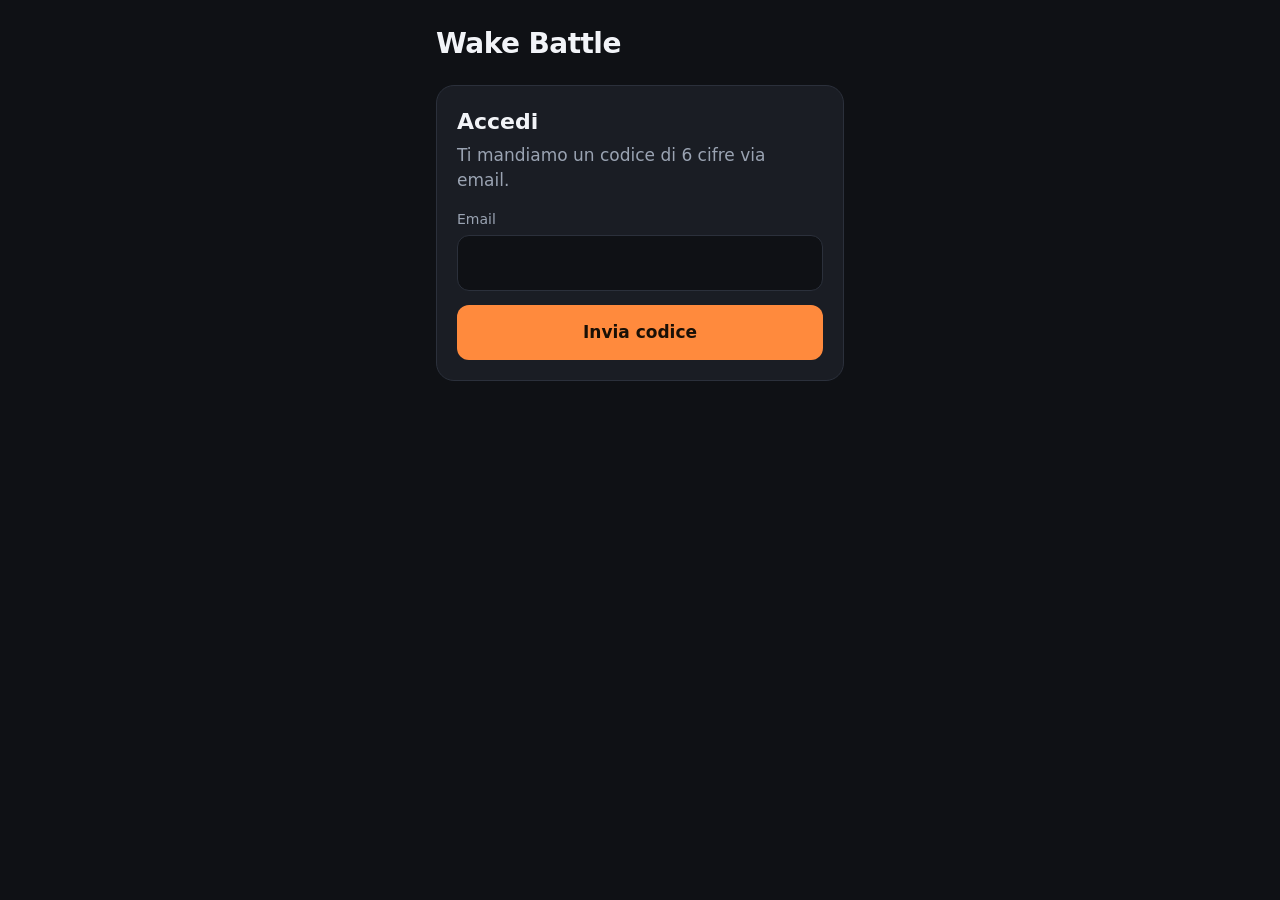
<file: index.html>
<!doctype html>
<html lang="it">
<head>
  <meta charset="utf-8">
  <meta name="viewport" content="width=device-width, initial-scale=1, viewport-fit=cover">
  <meta http-equiv="Content-Security-Policy"
        content="default-src 'self'; script-src 'self'; style-src 'self'; img-src 'self' data: blob:; media-src 'self' data: blob:; connect-src 'self' https://rxxqdseojllcniowrzxm.supabase.co wss://rxxqdseojllcniowrzxm.supabase.co; base-uri 'none'; form-action 'none'; object-src 'none'">
  <meta name="referrer" content="no-referrer">
  <meta name="apple-mobile-web-app-capable" content="yes">
  <meta name="mobile-web-app-capable" content="yes">
  <meta name="apple-mobile-web-app-title" content="Wake Battle">
  <meta name="apple-mobile-web-app-status-bar-style" content="black-translucent">
  <meta name="theme-color" content="#0f1115">
  <title>Wake Battle</title>
  <link rel="stylesheet" href="style.css?v=25">
</head>
<body>
  <main id="app">
    <header class="brand">
      <h1>Wake Battle</h1>
    </header>

    <p id="msg" class="msg" role="status" aria-live="polite" hidden></p>

    <!-- 1. Email -->
    <section id="v-email" class="card" hidden>
      <h2>Accedi</h2>
      <p class="hint">Ti mandiamo un codice di 6 cifre via email.</p>
      <form id="f-email" novalidate>
        <label for="email">Email</label>
        <input id="email" type="email" autocomplete="email" inputmode="email" autocapitalize="off" spellcheck="false" required>
        <button type="submit">Invia codice</button>
      </form>
    </section>

    <!-- 2. Codice email -->
    <section id="v-otp" class="card" hidden>
      <h2>Inserisci il codice</h2>
      <p class="hint">Inviato a <strong id="otp-email"></strong>. Controlla anche lo spam.</p>
      <form id="f-otp" novalidate>
        <label for="otp">Codice a 6 cifre</label>
        <input id="otp" class="big" type="text" inputmode="numeric" autocomplete="one-time-code" pattern="[0-9]{6}" required>
        <button type="submit">Accedi</button>
      </form>
      <div class="row">
        <button id="b-resend" class="link" type="button">Invia di nuovo</button>
        <button id="b-change-email" class="link" type="button">Cambia email</button>
      </div>
    </section>

    <!-- 3. Nome -->
    <section id="v-name" class="card" hidden>
      <h2>Come ti chiami?</h2>
      <p class="hint">Il nome che vedrà il tuo partner.</p>
      <form id="f-name" novalidate>
        <label for="name">Nome</label>
        <input id="name" type="text" maxlength="30" autocomplete="given-name" required>
        <button type="submit">Salva</button>
      </form>
    </section>

    <!-- 4. Collegamento coppia -->
    <section id="v-pair" class="card" hidden>
      <h2>Collegati al partner</h2>
      <p class="hint">Uno dei due crea il codice, l'altro lo inserisce.</p>

      <div id="pair-choose">
        <button id="b-create" type="button">Crea un codice</button>
        <div class="sep"><span>oppure</span></div>
        <form id="f-join" novalidate>
          <label for="join-code">Ho un codice</label>
          <input id="join-code" class="big code" type="text" autocapitalize="characters" autocomplete="off" spellcheck="false" required>
          <button type="submit" class="secondary">Collegati</button>
        </form>
      </div>

      <div id="pair-wait" hidden>
        <p class="hint">Fai inserire questo codice al tuo partner:</p>
        <p id="pair-code" class="code-show"></p>
        <p class="hint">Scade tra <strong id="pair-left"></strong></p>
        <p class="hint small">In attesa del partner…</p>
        <button id="b-cancel-code" class="link" type="button">Annulla</button>
      </div>

      <div id="pair-expired" hidden>
        <p class="hint">Codice scaduto.</p>
        <button id="b-regen" type="button">Crea un nuovo codice</button>
      </div>
    </section>

    <!-- 5. App principale (in coppia) -->
    <section id="v-main" hidden>
      <p class="vs-line"><span id="me-name"></span> <span class="vs">vs</span> <span id="partner-name"></span></p>

      <nav class="tabs" role="tablist">
        <button type="button" class="tab" data-tab="oggi" role="tab">Oggi</button>
        <button type="button" class="tab" data-tab="sfida" role="tab">Sfida</button>
        <button type="button" class="tab" data-tab="profilo" role="tab">Profilo</button>
      </nav>

      <!-- OGGI -->
      <div id="t-oggi" class="tab-page">
        <div id="o-setup" class="card" hidden>
          <h2>Imposta la sveglia</h2>
          <p class="hint">Scegli orario e giorni per iniziare a sfidarvi.</p>
          <button id="b-go-profile" type="button">Imposta ora</button>
        </div>

        <div id="o-alarm-warn" class="banner" hidden>
          <p>Sveglie di Orologio non aggiornate.</p>
          <button id="b-aggiorna-sveglie" class="secondary small-btn" type="button">Aggiorna sveglie</button>
        </div>

        <div class="card">
          <p class="label">La tua sveglia</p>
          <p id="o-alarm" class="clock"></p>
          <p id="o-status" class="hint"></p>
          <button id="b-salta" class="secondary small-btn" type="button">Salta</button>

          <div id="o-play" hidden>
            <button id="b-sveglio" class="done" type="button" hidden>Sono sveglio, spegni le sveglie</button>
            <p id="o-timer" class="timer">0:00.0</p>
            <div class="bar"><div id="o-bar"></div></div>
            <p id="o-left" class="small center"></p>
            <div class="challenge">
              <p class="label">Challenge di oggi</p>
              <p id="o-ch-name" class="ch-name"></p>
              <p id="o-ch-detail" class="hint"></p>
              <div id="o-game" class="game" hidden></div>
            </div>
            <button id="b-done" class="done" type="button">Fatto</button>
          </div>

          <div id="o-result" hidden>
            <p id="o-result-main" class="result"></p>
            <p id="o-result-ch" class="small center"></p>
            <div id="o-foto" class="foto-grid" hidden></div>
            <div id="o-video" class="video-box" hidden></div>
            <!-- Dal Passo 4 (video a richiesta) 'video_esercizi' si comporta
                 come 'video' di Occhi aperti: visibile solo per la giornata
                 di gioco (non più 48 ore piene), quindi ora dentro o-result
                 come lui. -->
            <div id="o-video-esercizi" class="video-box" hidden></div>
          </div>
        </div>

        <div class="card">
          <p class="label" id="o-p-label">Partner</p>
          <p id="o-p-alarm" class="clock small-clock"></p>
          <p id="o-p-status" class="hint"></p>
          <div id="o-p-foto" class="foto-grid" hidden></div>
          <div id="o-p-video" class="video-box" hidden></div>
          <div id="o-p-video-esercizi" class="video-box" hidden></div>
        </div>

        <p id="o-day" class="banner" hidden></p>
      </div>

      <!-- SFIDA -->
      <div id="t-sfida" class="tab-page" hidden>
        <div class="card">
          <p class="label" id="s-week-label">Questa settimana</p>
          <div class="score">
            <div><p class="score-name" id="s-me-name"></p><p class="score-pts" id="s-me-pts"></p><p class="small" id="s-me-time"></p></div>
            <div class="score-sep">–</div>
            <div><p class="score-name" id="s-pa-name"></p><p class="score-pts" id="s-pa-pts"></p><p class="small" id="s-pa-time"></p></div>
          </div>
          <p id="s-verdict" class="banner"></p>
          <table class="days">
            <thead><tr><th>Giorno</th><th>Challenge</th><th id="s-th-me">Tu</th><th id="s-th-pa">Partner</th></tr></thead>
            <tbody id="s-days"></tbody>
          </table>
          <p class="small">Pari punti? Vince il tempo totale più basso (non completata = 5:00).</p>
        </div>

        <div class="card">
          <p class="label" id="s-prize-label">Premio della settimana</p>
          <p id="s-prize-current" class="prize"></p>
          <form id="f-prize" novalidate>
            <input id="prize" type="text" maxlength="200" placeholder="Es. cena offerta dal perdente" autocomplete="off">
            <button type="submit" class="secondary">Salva premio</button>
          </form>
        </div>

        <div class="card">
          <p class="label">Storico</p>
          <p id="h-wins" class="wins"></p>
          <ul id="h-list" class="history"></ul>
        </div>
      </div>

      <!-- PROFILO -->
      <div id="t-profilo" class="tab-page" hidden>
        <div class="card">
          <h2>La mia sveglia</h2>
          <p class="hint">Solo da lunedì a venerdì. Un cambio vale anche per oggi solo se il nuovo orario è almeno 30 minuti più avanti di adesso.</p>
          <form id="f-alarm" novalidate>
            <label for="alarm-time">Orario</label>
            <input id="alarm-time" type="time" step="60" required>
            <label>Giorni</label>
            <div class="days-pick" id="days-pick">
              <button type="button" class="day" data-day="1" aria-pressed="false">Lun</button>
              <button type="button" class="day" data-day="2" aria-pressed="false">Mar</button>
              <button type="button" class="day" data-day="3" aria-pressed="false">Mer</button>
              <button type="button" class="day" data-day="4" aria-pressed="false">Gio</button>
              <button type="button" class="day" data-day="5" aria-pressed="false">Ven</button>
            </div>
            <button type="submit">Salva sveglia</button>
          </form>
          <p id="p-effective" class="small"></p>
        </div>

        <div class="card">
          <p class="label" id="p-partner-label">Sveglia del partner</p>
          <p id="p-partner" class="hint"></p>
        </div>

        <div class="card">
          <p class="label">Giochi</p>
          <p class="hint">Prova i giochi senza conseguenze, prima che entrino nella sfida.</p>
          <a id="l-beta" class="button secondary" href="beta.html">Prova i giochi (beta)</a>
        </div>

        <div class="card instructions">
          <p class="label">Istruzioni</p>
          <details>
            <summary>Come funziona in breve</summary>
            <ul>
              <li>Ognuno sceglie il suo orario di sveglia (lun–ven). Alla sveglia scopri la sfida del giorno, uguale per tutti e due.</li>
              <li>Il cronometro parte all'orario della sveglia, non quando apri l'app. Hai 5 minuti per finire.</li>
              <li>Vince il giorno chi finisce prima. Chi non finisce dà il punto all'altro. Stesso tempo: mezzo punto a testa.</li>
              <li>Sabato alle 12:00 il verdetto della settimana e il premio.</li>
            </ul>
          </details>
          <details>
            <summary>Da fare una volta</summary>
            <ol>
              <li>Aggiungi l'app alla schermata Home: apri il sito in Safari → Condividi → Aggiungi alla schermata Home. Da qui in poi usa SOLO l'icona, mai Safari.</li>
              <li>Apri l'app dall'icona e fai l'accesso con email e codice (è separata da Safari: va rifatto qui). Al primo gioco con fotocamera tocca Consenti.</li>
              <li>Crea in Comandi i comandi WB (Imposta sveglie, Fatto, Salta) e le due automazioni (Sera alle 21:00, Sveglia fermata) seguendo i passi che ti sono stati indicati a parte.</li>
              <li>In Profilo imposta orario e giorni, poi tocca "Aggiorna sveglie" quando l'app te lo propone: crea in Orologio le sveglie WB.</li>
            </ol>
          </details>
          <details>
            <summary>Ogni giorno</summary>
            <ul>
              <li>Suona la sveglia WB → fermala → l'app si apre da sola (sblocca il telefono se serve).</li>
              <li>Se vedi "Sono sveglio, spegni le sveglie" toccalo prima di iniziare il gioco: spegne le sveglie di controllo.</li>
              <li>Fai la sfida. Se ti riaddormenti, le sveglie di controllo suonano a +2 e +4 minuti: fermale e continua, il gioco non si perde.</li>
              <li>Se non ci sei: tocca "Salta" in "Oggi" fino a 30 minuti prima della tua sveglia (annullabile entro lo stesso limite). Il partner non se ne accorge finché non finisce di giocare.</li>
            </ul>
          </details>
          <details>
            <summary>Se cambi orario</summary>
            <p>Cambia orario o giorni in Profilo, poi tocca "Aggiorna sveglie" quando l'app te lo propone (subito, o dopo la sfida di oggi se il cambio vale da domani). Finché non lo fai resta un avviso in "Oggi".</p>
          </details>
          <details>
            <summary>Da NON fare</summary>
            <ul>
              <li>Non modificare né rinominare a mano le sveglie WB in Orologio: usa "Aggiorna sveglie".</li>
              <li>Non rinominare i comandi e non disattivare le automazioni.</li>
              <li>Non attivare lo snooze sulle sveglie WB.</li>
              <li>Non togliere l'app dalla schermata Home (perdi l'accesso e i comandi non la trovano).</li>
              <li>Non usare l'app da Safari: usa sempre l'icona.</li>
              <li>Non negare il permesso della fotocamera.</li>
            </ul>
          </details>
          <details>
            <summary>Se qualcosa non va</summary>
            <ul>
              <li>Una sveglia di controllo suona mentre giochi (hai saltato "Sono sveglio") → fermala e continua: il gioco non si perde.</li>
              <li>L'app non si è aperta da sola, o si è aperto Safari → apri l'app dall'icona: il cronometro è partito comunque all'orario della sveglia.</li>
              <li>Chiede di nuovo la fotocamera → tocca Consenti.</li>
              <li>La pagina sembra vecchia → ricaricala.</li>
              <li>Telefono spento la sera → la mattina dopo suona solo la sveglia principale, senza quelle di controllo.</li>
              <li>Sei in viaggio con un altro fuso orario → usa "Salta".</li>
              <li>Dopo un comando vedi "Fatto?": se le sveglie non sono cambiate, apri Comandi e lancialo a mano.</li>
              <li>In Orologio ci sono sveglie WB vecchie spente → puoi cancellarle a mano, non servono più.</li>
            </ul>
          </details>
        </div>

        <div class="card">
          <p class="label">Account</p>
          <p id="p-account" class="hint"></p>
          <button id="b-leave" class="danger link" type="button">Scollega la coppia</button>
        </div>
      </div>
    </section>

    <footer id="foot" hidden>
      <span id="who" class="small"></span>
      <button id="b-logout" class="link" type="button">Esci</button>
    </footer>

    <div id="foto-lightbox" class="foto-lightbox" hidden>
      <img id="foto-lightbox-img" alt="">
    </div>
  </main>

  <script src="vendor/supabase.js"></script>
  <script src="vendor/zxing.js"></script>
  <script src="config.js"></script>
  <script src="games.js?v=23"></script>
  <script src="app.js?v=26"></script>
</body>
</html>
</file>
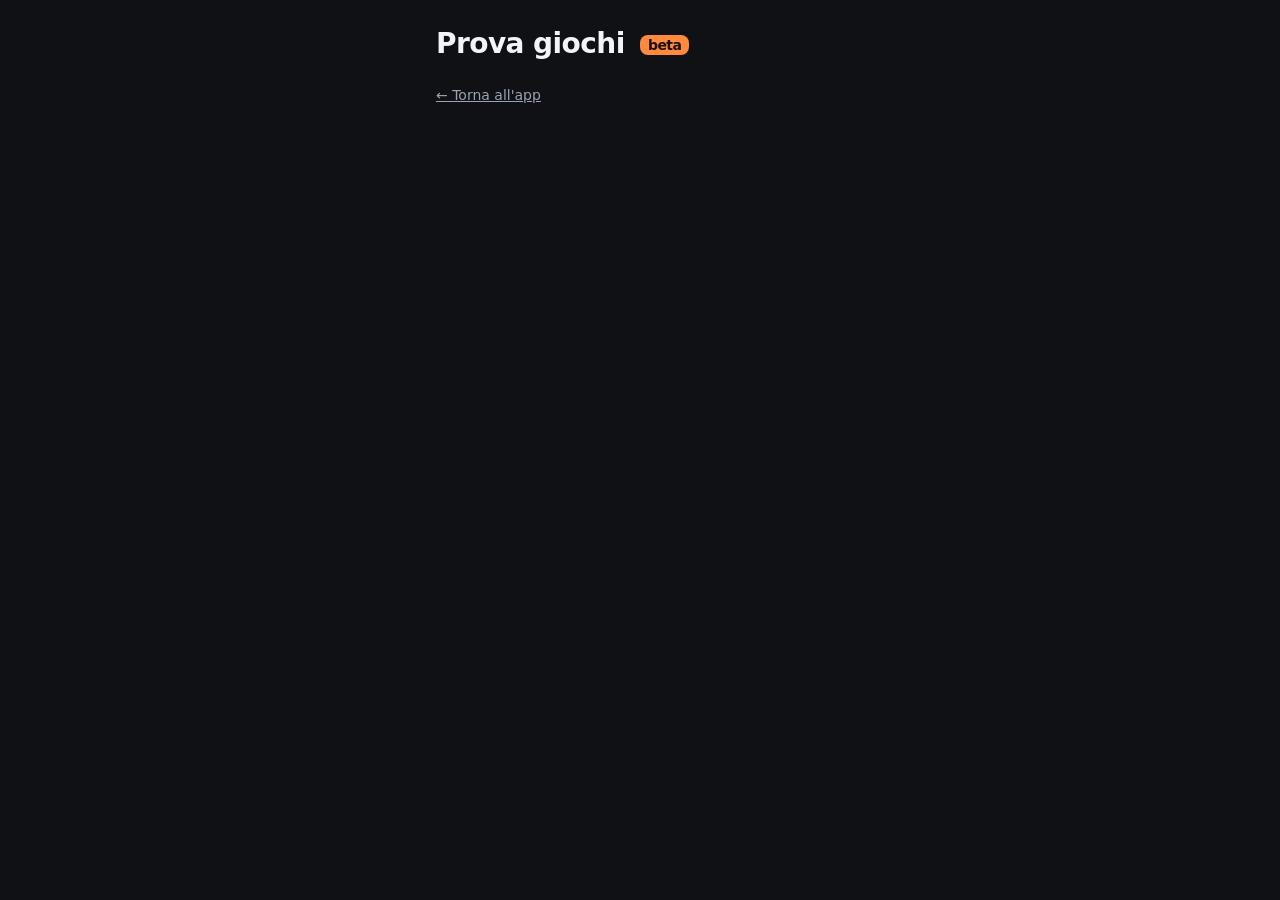
<file: beta (1).html>
<!doctype html>
<html lang="it">
<head>
  <meta charset="utf-8">
  <meta name="viewport" content="width=device-width, initial-scale=1, viewport-fit=cover">
  <meta http-equiv="Content-Security-Policy"
        content="default-src 'self'; script-src 'self'; style-src 'self'; img-src 'self' data:; connect-src 'self' https://rxxqdseojllcniowrzxm.supabase.co wss://rxxqdseojllcniowrzxm.supabase.co; base-uri 'none'; form-action 'none'; object-src 'none'">
  <meta name="referrer" content="no-referrer">
  <meta name="theme-color" content="#0f1115">
  <title>Wake Battle — Prova giochi</title>
  <link rel="stylesheet" href="style.css?v=4">
</head>
<body>
  <main id="app">
    <header class="brand">
      <h1>Prova giochi <span class="beta-tag">beta</span></h1>
    </header>

    <p id="msg" class="msg" role="status" aria-live="polite" hidden></p>

    <section id="b-login" class="card" hidden>
      <p class="hint">Per provare i giochi devi prima accedere nell'app.</p>
      <a class="button" href="./">Vai all'app</a>
    </section>

    <section id="b-list" class="card" hidden>
      <p class="hint">Qui i giochi si provano senza conseguenze: niente tempi né punti salvati. La risposta viene comunque controllata dal server, come nella sfida vera.</p>
      <ul id="b-games" class="games"></ul>
    </section>

    <section id="b-play" class="card" hidden>
      <p class="label">Prova</p>
      <p id="b-name" class="ch-name"></p>
      <p id="b-timer" class="timer">0:00.0</p>
      <p class="small center">Nella prova il cronometro parte da «Prova». Nella sfida vera parte all'orario della sveglia.</p>
      <div id="b-game" class="game"></div>
      <div id="b-result" hidden>
        <p id="b-result-main" class="result"></p>
        <p id="b-result-sub" class="small center"></p>
        <button id="b-again" type="button">Rigioca</button>
      </div>
      <button id="b-back" class="link" type="button">← Elenco giochi</button>
    </section>

    <footer>
      <a class="small" href="./">← Torna all'app</a>
    </footer>
  </main>

  <script src="vendor/supabase.js"></script>
  <script src="config.js"></script>
  <script src="games.js?v=4"></script>
  <script src="beta.js?v=4"></script>
</body>
</html>
</file>
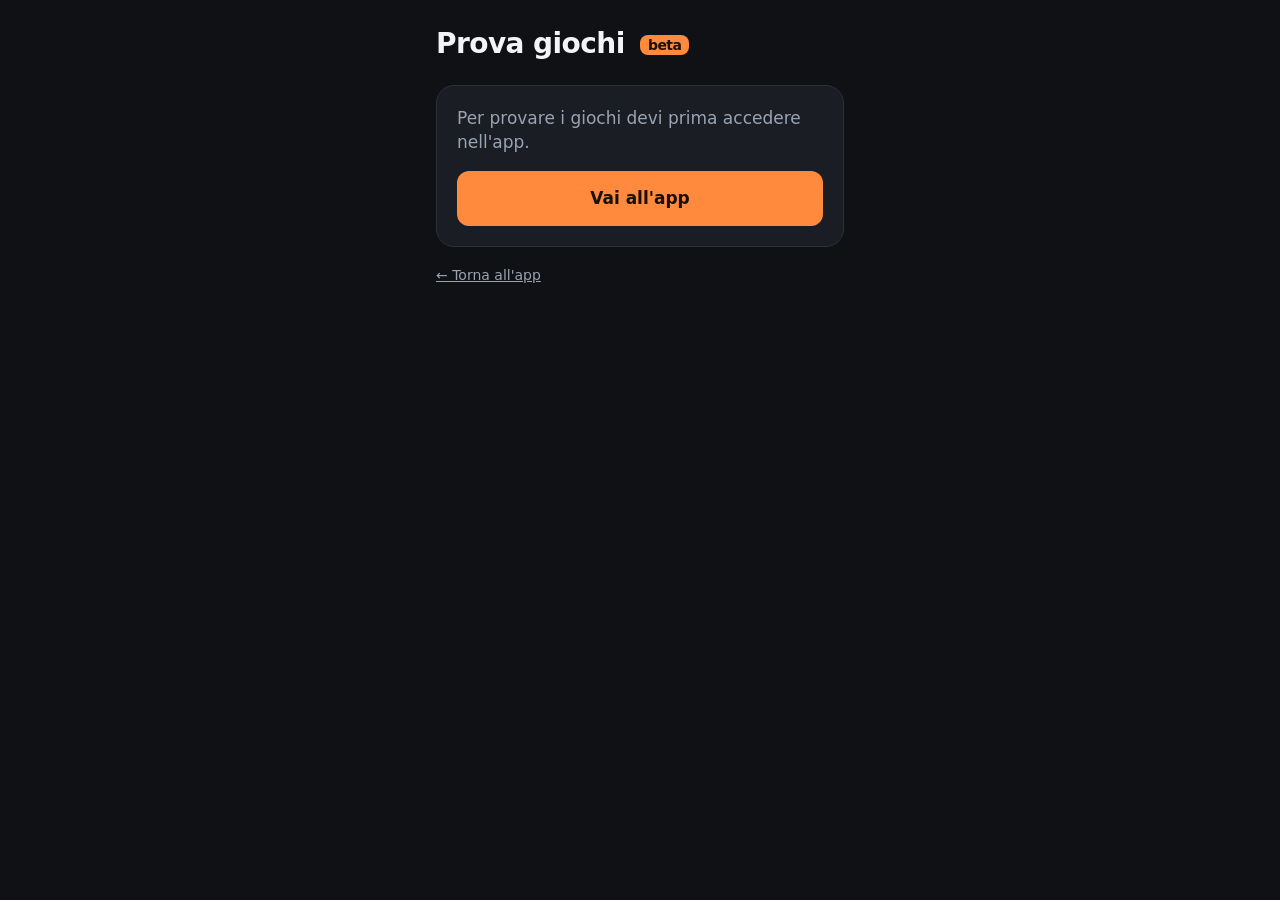
<file: beta.html>
<!doctype html>
<html lang="it">
<head>
  <meta charset="utf-8">
  <meta name="viewport" content="width=device-width, initial-scale=1, viewport-fit=cover">
  <meta http-equiv="Content-Security-Policy"
        content="default-src 'self'; script-src 'self'; style-src 'self'; img-src 'self' data:; media-src 'self' data:; connect-src 'self' https://rxxqdseojllcniowrzxm.supabase.co wss://rxxqdseojllcniowrzxm.supabase.co; base-uri 'none'; form-action 'none'; object-src 'none'">
  <meta name="referrer" content="no-referrer">
  <meta name="theme-color" content="#0f1115">
  <title>Wake Battle — Prova giochi</title>
  <link rel="stylesheet" href="style.css?v=25">
</head>
<body>
  <main id="app">
    <header class="brand">
      <h1>Prova giochi <span class="beta-tag">beta</span></h1>
    </header>

    <p id="msg" class="msg" role="status" aria-live="polite" hidden></p>

    <section id="b-login" class="card" hidden>
      <p class="hint">Per provare i giochi devi prima accedere nell'app.</p>
      <a class="button" href="./">Vai all'app</a>
    </section>

    <section id="b-list" class="card" hidden>
      <p class="hint">Qui i giochi si provano senza conseguenze: niente tempi né punti salvati. La risposta viene comunque controllata dal server, come nella sfida vera.</p>
      <ul id="b-games" class="games"></ul>
    </section>

    <section id="b-play" class="card" hidden>
      <p class="label">Prova</p>
      <p id="b-name" class="ch-name"></p>
      <p id="b-timer" class="timer">0:00.0</p>
      <p class="small center">Nella prova il cronometro parte da «Prova». Nella sfida vera parte all'orario della sveglia.</p>
      <div id="b-game" class="game"></div>
      <div id="b-result" hidden>
        <p id="b-result-main" class="result"></p>
        <p id="b-result-sub" class="small center"></p>
        <div id="b-foto" class="foto-grid" hidden></div>
        <div id="b-video" class="video-box" hidden></div>
        <button id="b-again" type="button">Rigioca</button>
      </div>
      <button id="b-back" class="link" type="button">← Elenco giochi</button>
    </section>

    <footer>
      <a class="small" href="./">← Torna all'app</a>
    </footer>

    <div id="foto-lightbox" class="foto-lightbox" hidden>
      <img id="foto-lightbox-img" alt="">
    </div>
  </main>

  <script src="vendor/supabase.js"></script>
  <script src="vendor/zxing.js"></script>
  <script src="config.js"></script>
  <script src="games.js?v=23"></script>
  <script src="beta.js?v=21"></script>
</body>
</html>
</file>
<file: style.css>
:root { color-scheme: dark;
  --bg: #0f1115; --card: #1a1d24; --line: #2b303b; --text: #f2f4f8; --muted: #9aa3b2;
  --accent: #ff8a3d; --accent-ink: #1a1006; --danger: #ff5c5c; --ok: #3ddc97;
}
* { box-sizing: border-box; }
html, body { margin: 0; background: var(--bg); color: var(--text);
  font: 17px/1.45 -apple-system, BlinkMacSystemFont, "SF Pro Text", system-ui, sans-serif;
  -webkit-text-size-adjust: 100%; }
main { max-width: 440px; margin: 0 auto;
  padding: calc(env(safe-area-inset-top) + 16px) 16px calc(env(safe-area-inset-bottom) + 24px); }
.brand h1 { font-size: 28px; margin: 8px 0 20px; letter-spacing: -0.02em; }
.card { background: var(--card); border: 1px solid var(--line); border-radius: 18px; padding: 20px; margin-bottom: 14px; }
h2 { margin: 0 0 6px; font-size: 22px; }
.hint { color: var(--muted); margin: 0 0 16px; }
.small { font-size: 14px; color: var(--muted); }
.center { text-align: center; }
label, .label { display: block; font-size: 14px; color: var(--muted); margin: 0 0 6px; }
input { width: 100%; font: inherit; font-size: 18px; color: var(--text); background: var(--bg);
  border: 1px solid var(--line); border-radius: 12px; padding: 14px; margin: 0 0 14px; }
input:focus { outline: 2px solid var(--accent); outline-offset: 1px; border-color: transparent; }
input.big { font-size: 28px; text-align: center; letter-spacing: 0.3em; font-variant-numeric: tabular-nums; }
input.code { text-transform: uppercase; }
input[type="time"] { font-size: 28px; text-align: center; min-height: 60px; -webkit-appearance: none; appearance: none; }
button { width: 100%; font: inherit; font-weight: 600; border: 0; border-radius: 12px; padding: 15px;
  background: var(--accent); color: var(--accent-ink); cursor: pointer; }
button:disabled { opacity: 0.5; }
button.secondary { background: transparent; color: var(--text); border: 1px solid var(--line); }
button.link { background: none; color: var(--muted); width: auto; padding: 10px 4px; font-weight: 500; }
button.danger { color: var(--danger); }
.row { display: flex; justify-content: space-between; margin-top: 8px; }
.sep { display: flex; align-items: center; gap: 12px; color: var(--muted); margin: 20px 0; font-size: 14px; }
.sep::before, .sep::after { content: ""; flex: 1; height: 1px; background: var(--line); }
.code-show { font-size: 44px; font-weight: 700; letter-spacing: 0.18em; text-align: center; margin: 8px 0 12px;
  font-variant-numeric: tabular-nums; user-select: all; -webkit-user-select: all; }
.vs { color: var(--accent); font-weight: 600; margin: 0 6px; }
.msg { border-radius: 12px; padding: 12px 14px; margin: 0 0 14px; background: #3a1f1f; color: #ffd6d6; }
.msg.ok { background: #16342a; color: #c9f7e2; }
footer { display: flex; justify-content: space-between; align-items: center; margin-top: 18px; }
[hidden] { display: none !important; }

/* --- Passo 2: app principale --- */
.vs-line { font-size: 20px; font-weight: 700; text-align: center; margin: 0 0 14px;
  overflow-wrap: anywhere; }
.tabs { display: flex; gap: 6px; background: var(--card); border: 1px solid var(--line);
  border-radius: 14px; padding: 4px; margin-bottom: 14px; }
.tab { background: none; color: var(--muted); padding: 10px 0; border-radius: 10px; font-weight: 600; }
.tab[aria-selected="true"] { background: var(--accent); color: var(--accent-ink); }

.clock { font-size: 44px; font-weight: 700; margin: 0 0 4px; font-variant-numeric: tabular-nums; letter-spacing: -0.02em; }
.small-clock { font-size: 28px; }
.timer { font-size: 56px; font-weight: 800; text-align: center; margin: 4px 0 8px;
  font-variant-numeric: tabular-nums; color: var(--accent); }
.bar { height: 8px; border-radius: 4px; background: var(--line); overflow: hidden; }
.bar > div { height: 100%; width: 0; background: var(--accent); }
.challenge { border-top: 1px solid var(--line); margin-top: 16px; padding-top: 14px; }
.ch-name { font-size: 26px; font-weight: 700; margin: 0 0 4px; }
button.done { font-size: 24px; padding: 22px; background: var(--ok); color: #06231a; margin-top: 4px; }
.result { font-size: 26px; font-weight: 700; text-align: center; margin: 8px 0 4px; }
.result.win { color: var(--ok); }
.result.lose { color: var(--danger); }
.banner { border-radius: 14px; padding: 14px; text-align: center; font-weight: 600;
  background: #232733; margin: 0 0 14px; }
.banner.win { background: #16342a; color: #c9f7e2; }
.banner.lose { background: #3a1f1f; color: #ffd6d6; }

.score { display: grid; grid-template-columns: 1fr auto 1fr; align-items: center; text-align: center; margin: 4px 0 14px; }
.score p { margin: 0; }
.score-name { font-weight: 600; overflow-wrap: anywhere; }
.score-pts { font-size: 40px; font-weight: 800; font-variant-numeric: tabular-nums; }
.score-sep { font-size: 32px; color: var(--muted); padding: 0 8px; }
table.days { width: 100%; border-collapse: collapse; font-size: 15px; margin: 0 0 10px; table-layout: fixed; }
table.days th { color: var(--muted); font-weight: 500; font-size: 13px; text-align: left; padding: 6px 4px;
  border-bottom: 1px solid var(--line); overflow: hidden; text-overflow: ellipsis; white-space: nowrap; }
table.days td { padding: 9px 4px; border-bottom: 1px solid var(--line); vertical-align: top;
  font-variant-numeric: tabular-nums; overflow-wrap: anywhere; }
table.days th:nth-child(1), table.days td:nth-child(1) { width: 22%; }
table.days th:nth-child(2), table.days td:nth-child(2) { width: 34%; }
table.days td.win { color: var(--ok); font-weight: 700; }
table.days td.muted { color: var(--muted); }
.prize { font-size: 20px; font-weight: 600; margin: 0 0 12px; overflow-wrap: anywhere; }
.wins { font-weight: 600; margin: 0 0 8px; }
ul.history { list-style: none; padding: 0; margin: 0; }
ul.history li { padding: 10px 0; border-top: 1px solid var(--line); overflow-wrap: anywhere; }

.days-pick { display: grid; grid-template-columns: repeat(5, 1fr); gap: 6px; margin: 0 0 16px; }
.day { padding: 12px 0; background: transparent; color: var(--muted); border: 1px solid var(--line); font-weight: 600; }
.day[aria-pressed="true"] { background: var(--accent); color: var(--accent-ink); border-color: var(--accent); }

/* --- Passo 3: giochi + pagina di prova --- */
a.button { display: block; text-align: center; text-decoration: none; font-weight: 600; border-radius: 12px;
  padding: 15px; background: var(--accent); color: var(--accent-ink); }
a.button.secondary { background: transparent; color: var(--text); border: 1px solid var(--line); }
footer a { color: var(--muted); }
.beta-tag { font-size: 14px; vertical-align: middle; background: var(--accent); color: var(--accent-ink);
  border-radius: 8px; padding: 2px 8px; margin-left: 6px; }
ul.games { list-style: none; padding: 0; margin: 0; }
ul.games li { display: flex; align-items: center; gap: 10px; padding: 10px 0; border-top: 1px solid var(--line); }
ul.games li.muted .game-name { color: var(--muted); }
.game-name { flex: 1; font-weight: 600; }
.tag { font-size: 13px; color: var(--muted); border: 1px solid var(--line); border-radius: 8px; padding: 2px 8px; white-space: nowrap; }
.tag.on { color: var(--ok); border-color: var(--ok); }
button.small-btn { width: auto; padding: 8px 16px; }

.game { margin: 8px 0 4px; }
.game-title { text-align: center; font-size: 20px; font-weight: 700; margin: 0 0 10px; }
.game-note { text-align: center; font-weight: 600; margin: 0 0 12px; }
.game-note.bad { color: var(--danger); }
.game-bar { margin: 14px 0 4px; }
.game-bar > div { width: 100%; }
button.game-start { font-size: 22px; padding: 20px; background: var(--ok); color: #06231a; }
.mem-row { display: grid; grid-template-columns: repeat(6, 1fr); gap: 6px; }
.mem-card { aspect-ratio: 1; display: flex; align-items: center; justify-content: center; font-size: 30px;
  background: var(--bg); border: 1px solid var(--line); border-radius: 10px; }
.mem-slot { border-style: dashed; }
.mem-slot.ok { border-style: solid; border-color: var(--ok); }
.mem-keys { display: grid; grid-template-columns: repeat(3, 1fr); gap: 10px; margin-top: 18px; }
.mem-key { font-size: 38px; padding: 14px 0; background: var(--bg); border: 1px solid var(--line); line-height: 1.2; }
.mem-key:disabled { opacity: 0.3; }
.mem-key.wrong { opacity: 1; border-color: var(--danger); background: #3a1f1f; }

/* --- Passo 3.1b: Memoria a round --- */
.mem-row.n3 { grid-template-columns: repeat(3, 1fr); gap: 12px; max-width: 280px; margin: 0 auto; }
.mem-row.n3 .mem-card { font-size: 52px; border-radius: 14px; }
.game-note.good { color: var(--ok); }
.mem-dots { display: flex; justify-content: center; gap: 8px; margin: 0 0 10px; }
.mem-dots span { width: 12px; height: 12px; border-radius: 50%; border: 2px solid var(--line); }
.mem-dots span.done { background: var(--ok); border-color: var(--ok); }
.mem-dots span.now { border-color: var(--accent); }

/* Numeri in ordine (v5) */
.num-grid { display: grid; gap: 6px; width: 100%; max-width: 440px; margin: 0 auto; }
.num-cell { aspect-ratio: 1; width: 100%; min-width: 0; padding: 0; font-size: 26px; font-weight: 700; background: var(--bg);
  border: 1px solid var(--line); border-radius: 10px; color: inherit; transition: background .15s; }
.num-cell.preso { opacity: 0.25; }
.num-cell.wrong { background: var(--danger); border-color: var(--danger); transition: none; }

/* Colore della parola (v6) — classi cp-*, niente nomi globali */
.cp-dots { display: flex; justify-content: center; gap: 6px; margin: 0 0 10px; }
.cp-dots span { width: 11px; height: 11px; border-radius: 50%; border: 2px solid var(--line); }
.cp-dots span.cp-ok { background: var(--ok); border-color: var(--ok); }
.cp-dots span.cp-now { border-color: var(--accent); }
.cp-word { text-align: center; font-size: 44px; font-weight: 800; letter-spacing: 0.02em; margin: 18px 0 22px;
  min-height: 64px; overflow-wrap: anywhere; }
.cp-ink0 { color: #ff4040; } .cp-ink1 { color: #4d8dff; } .cp-ink2 { color: #33d16a; }
.cp-ink3 { color: #ffe033; } .cp-ink4 { color: #b86bff; } .cp-ink5 { color: #ff9020; }
.cp-keys { display: grid; grid-template-columns: repeat(2, minmax(0, 1fr)); gap: 10px; }
.cp-key { background: #eef0f4; color: #000; font-size: 18px; font-weight: 700; padding: 18px 4px; letter-spacing: 0.02em; }
.cp-key:disabled { opacity: 1; }
.cp-key.cp-wrong { background: var(--danger); color: #000; }

/* Riflessi (v11) — "Babbo/Schiacciami", classi bb-*, niente nomi globali */
.bb-dots { display: flex; justify-content: center; gap: 8px; margin: 0 0 10px; }
.bb-dots span { width: 12px; height: 12px; border-radius: 50%; border: 2px solid var(--line); }
.bb-dots span.done { background: var(--ok); border-color: var(--ok); }
.bb-dots span.now { border-color: var(--accent); }
.bb-row { display: grid; grid-template-columns: 1fr 1fr; gap: 12px; max-width: 420px; margin: 0 auto; }
.bb-box { aspect-ratio: 16 / 9; display: flex; align-items: center; justify-content: center; font-size: 18px;
  font-weight: 800; color: #fff; background: #3a3f4d; border: 2px solid var(--line); border-radius: 16px; user-select: none; }
.bb-box.bb-vinto { border-color: var(--ok); }
.bb-box.bb-wrong { border-color: var(--danger); background: var(--danger); color: #000; }

/* Anagramma (v12) — classi ana-*, niente nomi globali */
.ana-dots { display: flex; justify-content: center; gap: 6px; margin: 0 0 10px; }
.ana-dots span { width: 11px; height: 11px; border-radius: 50%; border: 2px solid var(--line); }
.ana-dots span.done { background: var(--ok); border-color: var(--ok); }
.ana-dots span.now { border-color: var(--accent); }
.ana-slots { display: flex; justify-content: center; flex-wrap: wrap; gap: 6px; margin: 18px 0 22px; }
.ana-slot { width: 40px; height: 48px; display: flex; align-items: center; justify-content: center; font-size: 26px;
  font-weight: 800; background: var(--bg); border: 2px dashed var(--line); border-radius: 10px; }
.ana-slot.ok { border-style: solid; border-color: var(--ok); }
.ana-tiles { display: flex; justify-content: center; flex-wrap: wrap; gap: 10px; }
.ana-tile { width: 48px; height: 48px; padding: 0; font-size: 22px; font-weight: 700; background: var(--bg); color: var(--text); border: 1px solid var(--line); }
.ana-tile:disabled { opacity: 0.25; }
.ana-tile.ana-wrong { opacity: 1; border-color: var(--danger); background: #3a1f1f; }

/* Giochi con fotocamera (v14) — funzioni comuni in games.js, classe cam-bar:
   barra del livello rilevato (luminosità, e in futuro altri giochi) */
.cam-bar { height: 22px; border-radius: 11px; margin: 18px 0 6px; }
.cam-bar > div { transition: width .15s linear; }

/* Anteprima video in diretta (v18, cameraGame({showVideo:true}) — es. QR o
   codice a barre: serve vedere cosa si sta inquadrando per mirare bene) */
.cam-video { width: 100%; max-width: 360px; border-radius: 12px; margin: 14px 0; background: #000; }

/* Miniature di "Trova l'oggetto" (v20): proprie e del partner, stesso
   stile in app e beta. Tocco su una miniatura -> apre .foto-lightbox
   (v21) a schermo intero, tocco sulla foto ingrandita per richiuderla. */
.foto-grid { display: flex; flex-wrap: wrap; justify-content: center; gap: 8px; margin: 10px 0 0; }
.foto-grid img { width: 64px; height: 64px; object-fit: cover; border-radius: 10px; border: 1px solid var(--line); cursor: pointer; }
.foto-lightbox { position: fixed; inset: 0; z-index: 50; background: rgba(0, 0, 0, .92);
  display: flex; align-items: center; justify-content: center; padding: 20px; }
.foto-lightbox img { max-width: 100%; max-height: 100%; border-radius: 12px; }

/* Video di "Occhi aperti" (v21): proprio e del partner, stesso stile in app
   e beta. Nessuna lightbox dedicata: "schermo intero" con i controlli
   nativi del <video> (icona di ingrandimento). */
.video-box { margin: 10px 0 0; text-align: center; }
.video-box video { width: 100%; max-width: 280px; border-radius: 12px; background: #000; }

/* Scheda "Istruzioni" nel Profilo (Passo 4): sezioni brevi con <details>
   native, niente JS. */
.instructions details { border-top: 1px solid var(--line); padding: 10px 0; }
.instructions details:first-of-type { border-top: 0; padding-top: 0; }
.instructions summary { font-weight: 600; cursor: pointer; }
.instructions details[open] summary { margin-bottom: 8px; }
.instructions p, .instructions ul, .instructions ol { color: var(--muted); margin: 0; padding-left: 20px; font-size: 15px; }
.instructions p { padding-left: 0; }
.instructions li { margin: 6px 0; }
</file>
